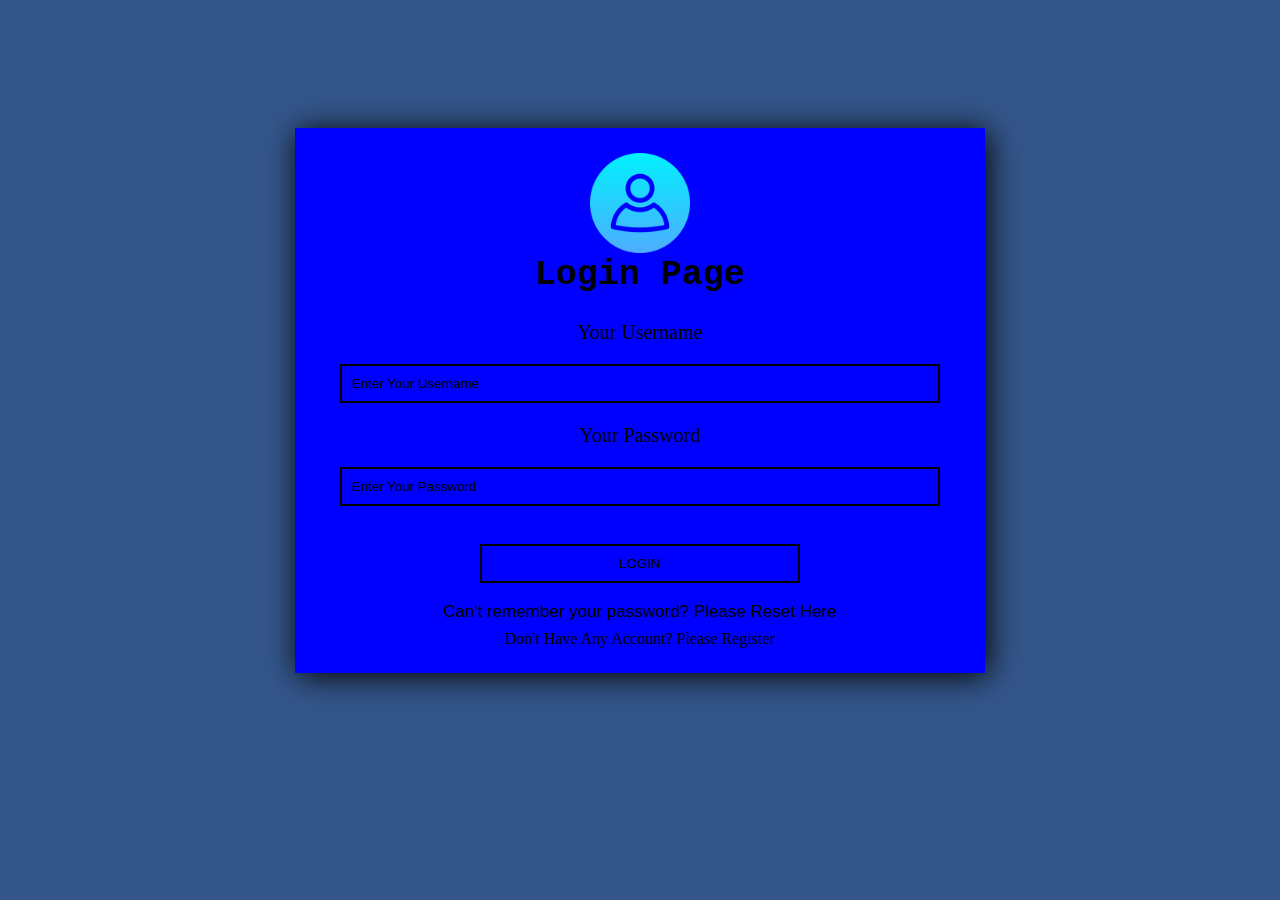
<file: index.html>
<!DOCTYPE html>
<html lang="en">
<head>
    <meta charset="UTF-8">
    <meta http-equiv="X-UA-Compatible" content="IE=edge">
    <meta name="viewport" content="width=device-width, initial-scale=1.0">
    <link rel="stylesheet" href="css/style.css">
    <title>LOGIN PAGE</title>
</head>
<body>
    <div id="ok">
        
        <img src="img/user.png" alt="Register" width="150px">

        <h1>Login Page</h1>

        <form>

            <label for="fname">Your Username</label>

            <br>


            <input type="text" id="fname" placeholder="Enter Your Username" required name="Username">

            <br>

            <label for="pass">Your Password</label>

            <br>


            <input type="password" id="pass" 
            placeholder="Enter Your Password" name="password" required >

            <br>

            <input type="submit" value="LOGIN" class="submit">


        </form>
        
            <p class="p1">Can't remember your password? Please <a href="page/reset.html">Reset Here</a></p>

            <p class="p2">Don't have any account? Please <a href="page/register.html">Register</a></p>

    </div>
</body>
</html>
</file>
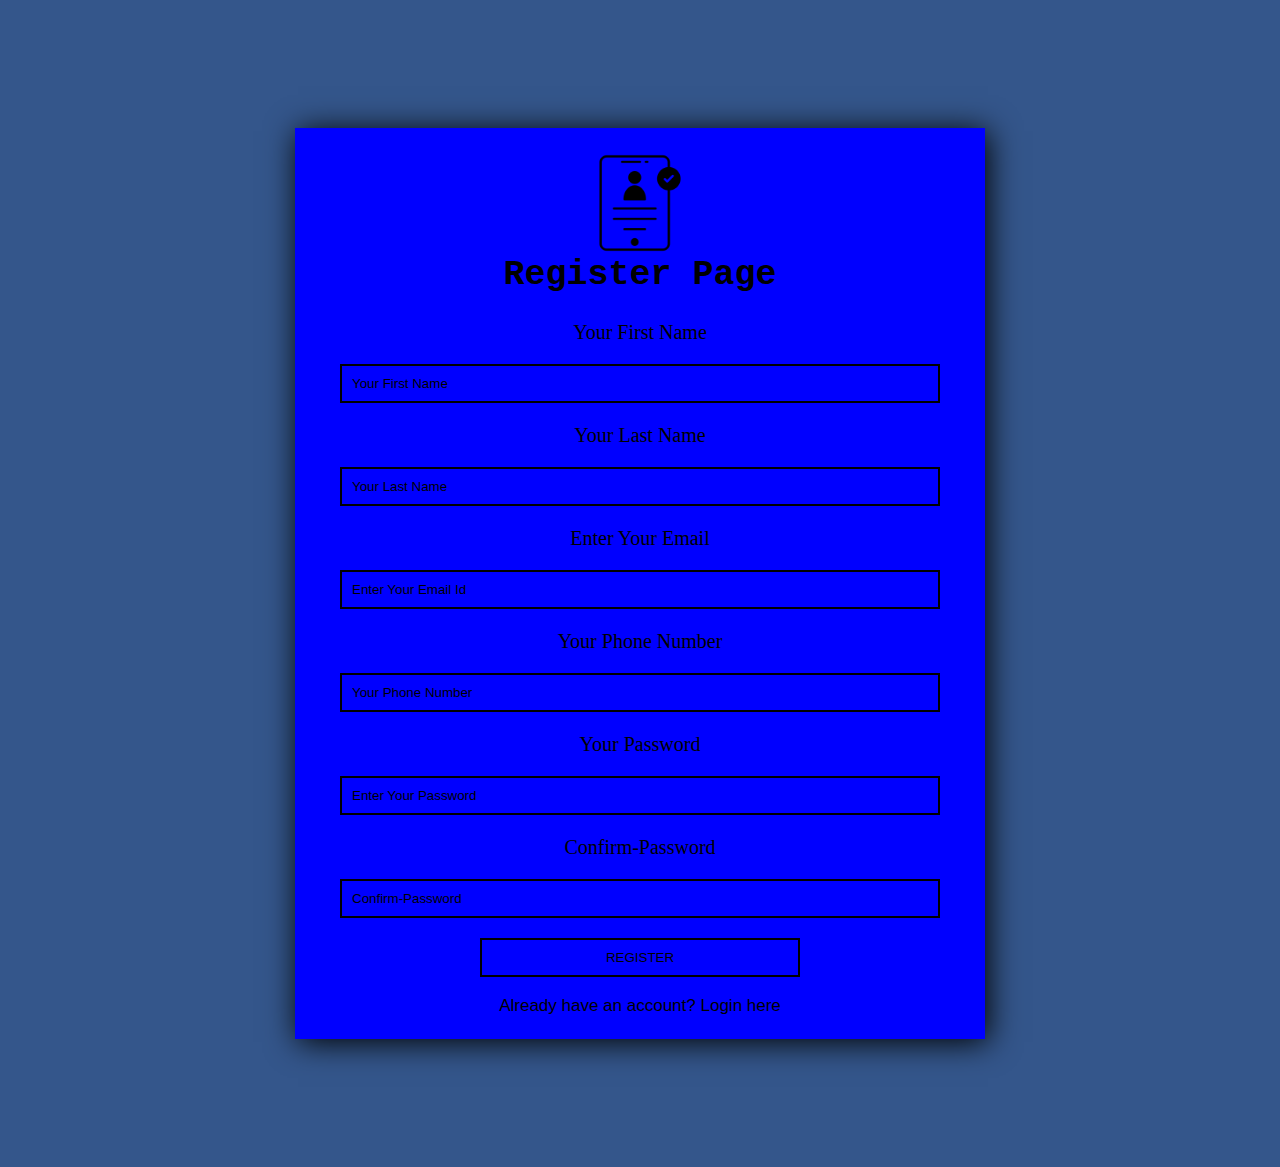
<file: page/register.html>
<!DOCTYPE html>
<html lang="en">
<head>
    <meta charset="UTF-8">
    <meta http-equiv="X-UA-Compatible" content="IE=edge">
    <meta name="viewport" content="width=device-width, initial-scale=1.0">
    <link rel="stylesheet" href="../css/style.css">
    <title>REGISTER PAGE</title>
</head>
<body>
    <div id="ok">
        
        <img src="../img/online-registration.png" alt="Register" width="150px">

        <h1>Register Page</h1>

        <form>

            <label for="fname">Your First Name</label><br> 
            <input type="text" id="fname" placeholder="Your First Name" required name="Username">

            <br>

            <label for="user">Your Last Name</label><br>
            <input type="text" id="user" placeholder="Your Last Name">

            <br>

            <label for="email">Enter Your Email</label><br>
            <input type="email" id="email" placeholder="Enter Your Email Id">

            <br>

            <label for="phone">Your Phone Number</label><br>
            <input type="number" id="phone" placeholder="Your Phone Number">

            <br>

            <label for="pass">Your Password</label><br>
            <input type="password" id="pass" 
            placeholder="Enter Your Password" name="password" required >

            <br>

            <label for="cpasss">Confirm-Password</label><br>
            <input type="password" id="cpass" placeholder="Confirm-Password">

            <input type="submit" value="REGISTER" class="submit">


        </form>
        
            <p class="p1">Already have an account? <a href="../index.html">Login here</a></p>

    </div>
</body>
</html>
</file>
<file: css/style.css>
*{
    margin: 0;
    padding: 0;
    border: 0;
    outline: 0;
    text-decoration: none;
}
body{
    background-color: #34568B;
}
#ok{
    text-align: center;
    background-color: blue;
    color: #fff;
    width: 50%;
    margin: 10% auto;
    padding: 25px;
    box-shadow: 3px 3px 30px black;
}
#ok h1{
    color: black;
    font-size: 35px;
    line-height: 35px;
    text-align: center;
    font-family: 'Courier New', Courier, monospace;
}
#ok img{
    display: block;
    margin: auto;
    width: 100px;
    margin-bottom: 5px;
}
form{
    margin-top: 25px;
}
label{
    color: black;
    line-height: 28px;
    font-size: 20px;
}
input, label{
    display: block;
}
input{
    width: 90%;
    margin: auto;
    padding: 10px;
    background-color: transparent;
    border: 2px solid black;
}
input::placeholder{
    color:black
}
input[type="submit"] {
    width: 50%;
    margin: 20px auto;
    transition: ease-in 0.5s;
}
input[type="submit"]:hover {
    background-color: black;
    color: blue;
}
.p1{
    color: black;
    font-size: 17px;
    line-height: 17px;
    margin-top: 10px;
    font-family: Arial, Helvetica, sans-serif;
}
.p2{
    text-transform: capitalize;
    color: black;
    margin-top: 10px;
}
a{
    color: black;
}
a:hover{
    color: red;
}
pre{
    color: black;
    font-size: 15px;
}
</file>
